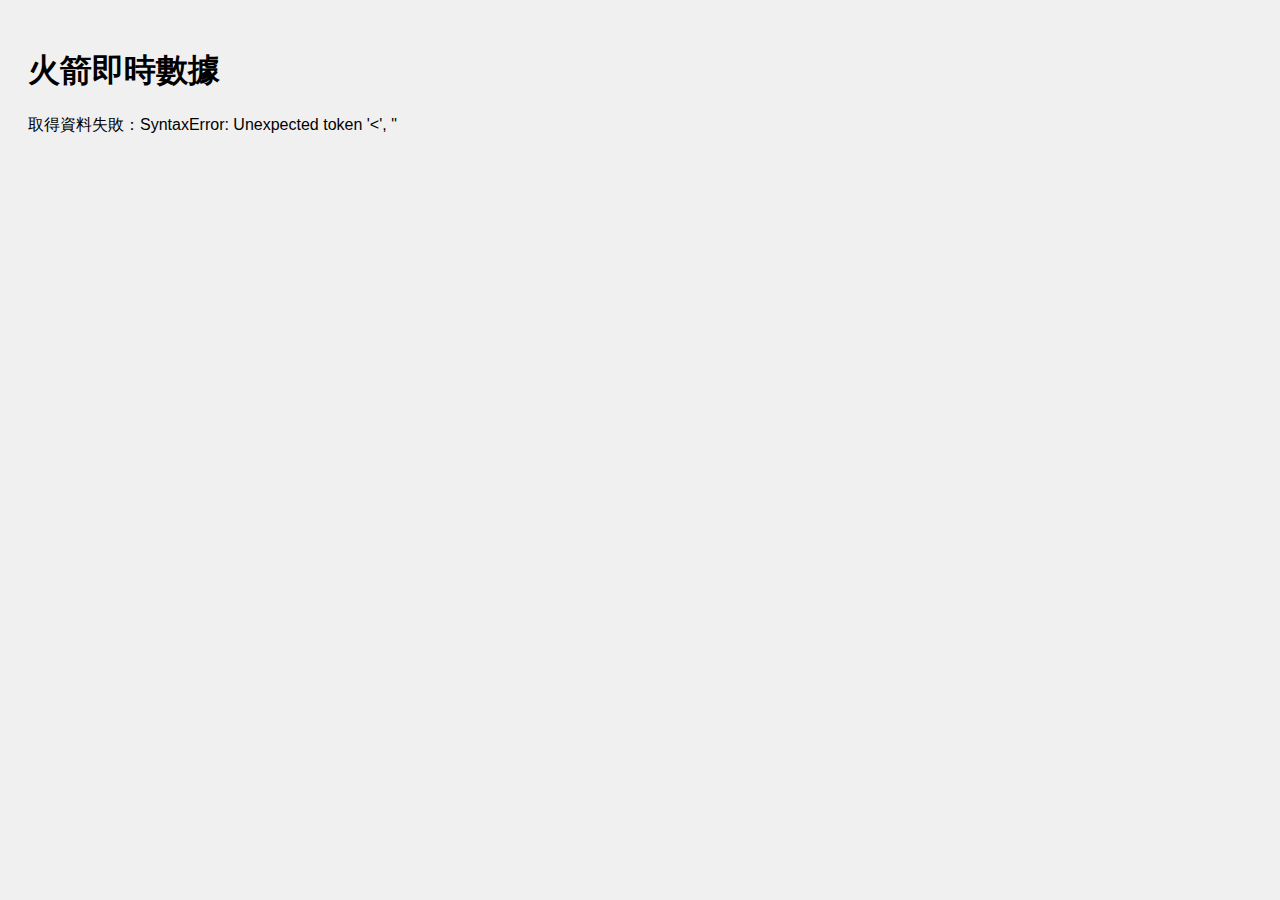
<file: PlatfromIO_Rocket/src/Main_Ground/data/index.html>
<!DOCTYPE html>
<html>
<head>
  <meta charset="UTF-8">
  <title>火箭數據監控</title>
  <style>
    body { font-family: sans-serif; padding: 20px; background: #f0f0f0; }
    h2 { margin-top: 30px; }
    pre { background: #fff; padding: 10px; border: 1px solid #ccc; overflow-x: auto; }
  </style>
</head>
<body>
  <h1>火箭即時數據</h1>
  <div id="content">載入中...</div>

  <script>
    async function fetchData() {
      try {
        const res = await fetch("/");
        const data = await res.json();
        const content = document.getElementById("content");
        content.innerHTML = "";

        const addSection = (title, value) => {
          const div = document.createElement("div");
          div.innerHTML = `<h2>${title}</h2><pre>${JSON.stringify(value, null, 2)}</pre>`;
          content.appendChild(div);
        };

        addSection("時間", data.time);
        addSection("斜率資料 (slope_data)", data.slope_data);
        addSection("姿態資料 (attit_data)", data.attit_data);
        addSection("火箭狀態 (rocket_state)", data.rocket_state);
        addSection("GPS 資料", data.gps_data);
        addSection("接收封包數", data.recive_pack_count);
        addSection("最後接收時間", data.last_recive_time);
        addSection("警告 (warning)", data.warning);
      } catch (e) {
        document.getElementById("content").innerHTML = "取得資料失敗：" + e;
      }
    }

    setInterval(fetchData, 1000); // 每秒刷新一次
    fetchData(); // 初始載入
  </script>
</body>
</html>
</file>
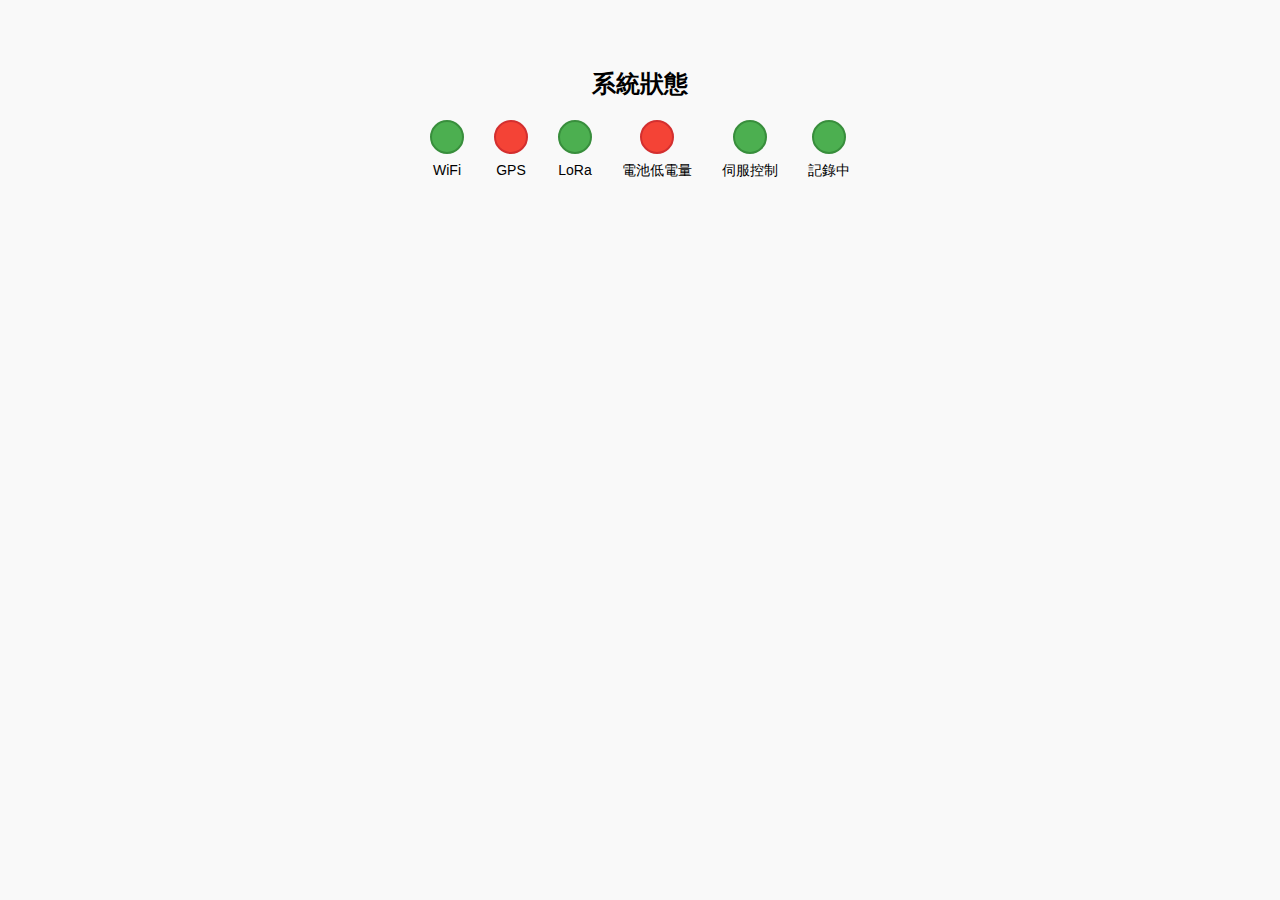
<file: test.html>
<!DOCTYPE html>
<html lang="zh-Hant">
<head>
  <meta charset="UTF-8">
  <title>布林狀態圖像化</title>
  <style>
    body {
      font-family: Arial, sans-serif;
      background-color: #f9f9f9;
      padding: 40px;
      text-align: center;
    }

    .status-row {
      display: flex;
      justify-content: center;
      gap: 30px;
      flex-wrap: wrap;
    }

    .status-item {
      display: flex;
      flex-direction: column;
      align-items: center;
      font-size: 14px;
    }

    .circle {
      width: 30px;
      height: 30px;
      border-radius: 50%;
      margin-bottom: 8px;
      border: 2px solid #ccc;
      transition: background-color 0.3s;
    }

    .on {
      background-color: #4CAF50; /* 綠 */
      border-color: #388E3C;
    }

    .off {
      background-color: #f44336; /* 紅 */
      border-color: #d32f2f;
    }
  </style>
</head>
<body>

  <h2>系統狀態</h2>

  <div class="status-row" id="statusRow">
    <!-- JS 動態產生內容 -->
  </div>

  <script>
    // 假設這是布林資料及對應名稱
    const boolStates = [
      { name: "WiFi", value: true },
      { name: "GPS", value: false },
      { name: "LoRa", value: true },
      { name: "電池低電量", value: false },
      { name: "伺服控制", value: true },
      { name: "記錄中", value: true },
    ];

    const container = document.getElementById("statusRow");

    boolStates.forEach(item => {
      const div = document.createElement("div");
      div.className = "status-item";

      const circle = document.createElement("div");
      circle.className = "circle " + (item.value ? "on" : "off");

      const label = document.createElement("div");
      label.textContent = item.name;

      div.appendChild(circle);
      div.appendChild(label);
      container.appendChild(div);
    });
  </script>

</body>
</html>
</file>
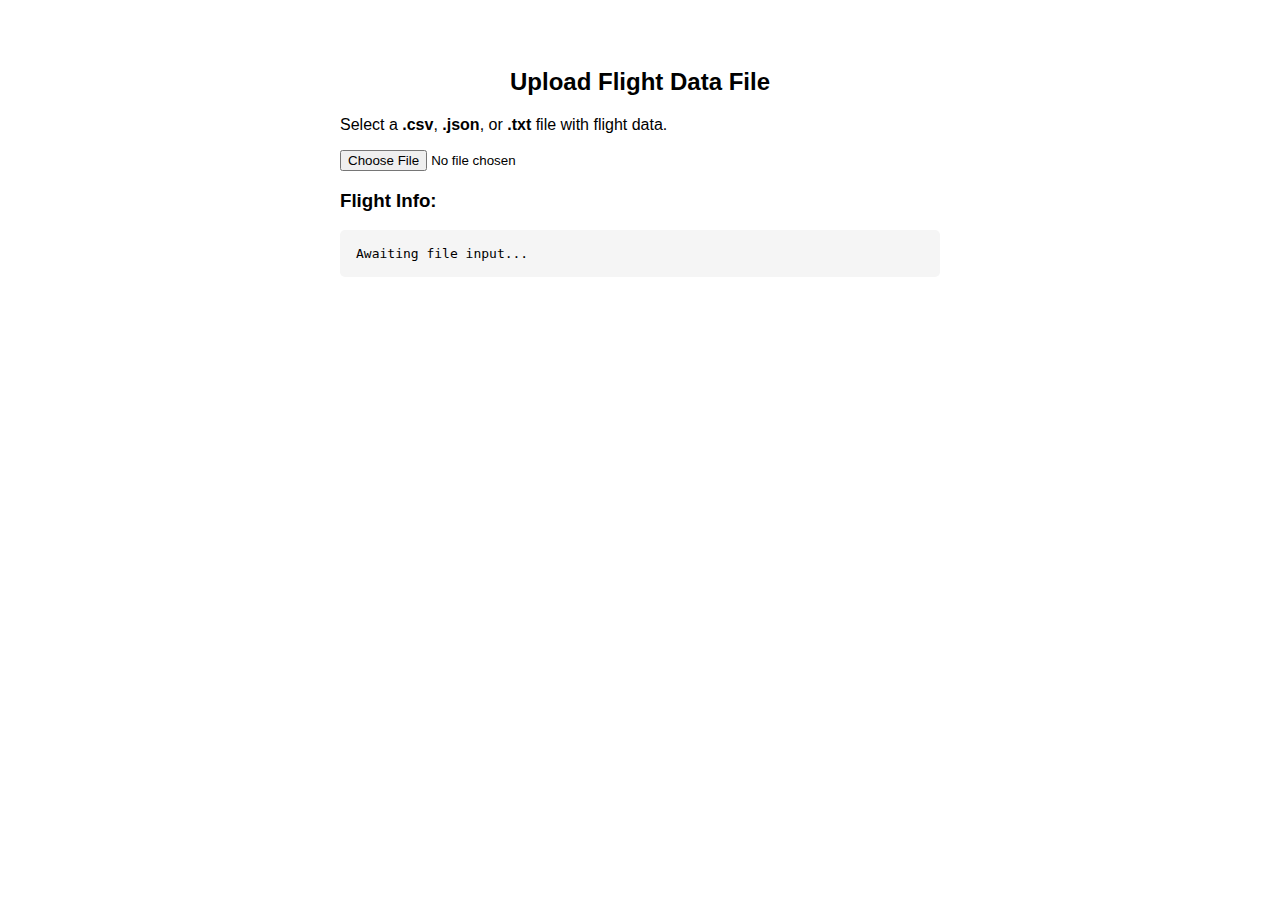
<file: Data sorting web page/t0.html>
<!DOCTYPE html>
<html lang="en">
<head>
  <meta charset="UTF-8" />
  <meta name="viewport" content="width=device-width, initial-scale=1" />
  <title>Flight Data Monitor</title>
  <style>
    body {
      font-family: Arial, sans-serif;
      max-width: 600px;
      margin: 2rem auto;
      padding: 1rem;
    }
    h2 {
      text-align: center;
    }
    pre {
      background: #f5f5f5;
      padding: 1rem;
      border-radius: 5px;
      white-space: pre-wrap;
    }
  </style>
</head>
<body>
  <h2>Upload Flight Data File</h2>
  <p>Select a <strong>.csv</strong>, <strong>.json</strong>, or <strong>.txt</strong> file with flight data.</p>
  <input type="file" id="fileInput" accept=".csv,.json,.txt" />
  
  <h3>Flight Info:</h3>
  <pre id="result">Awaiting file input...</pre>
  <script src="t1.js"></script>
</body>
</html>
</file>
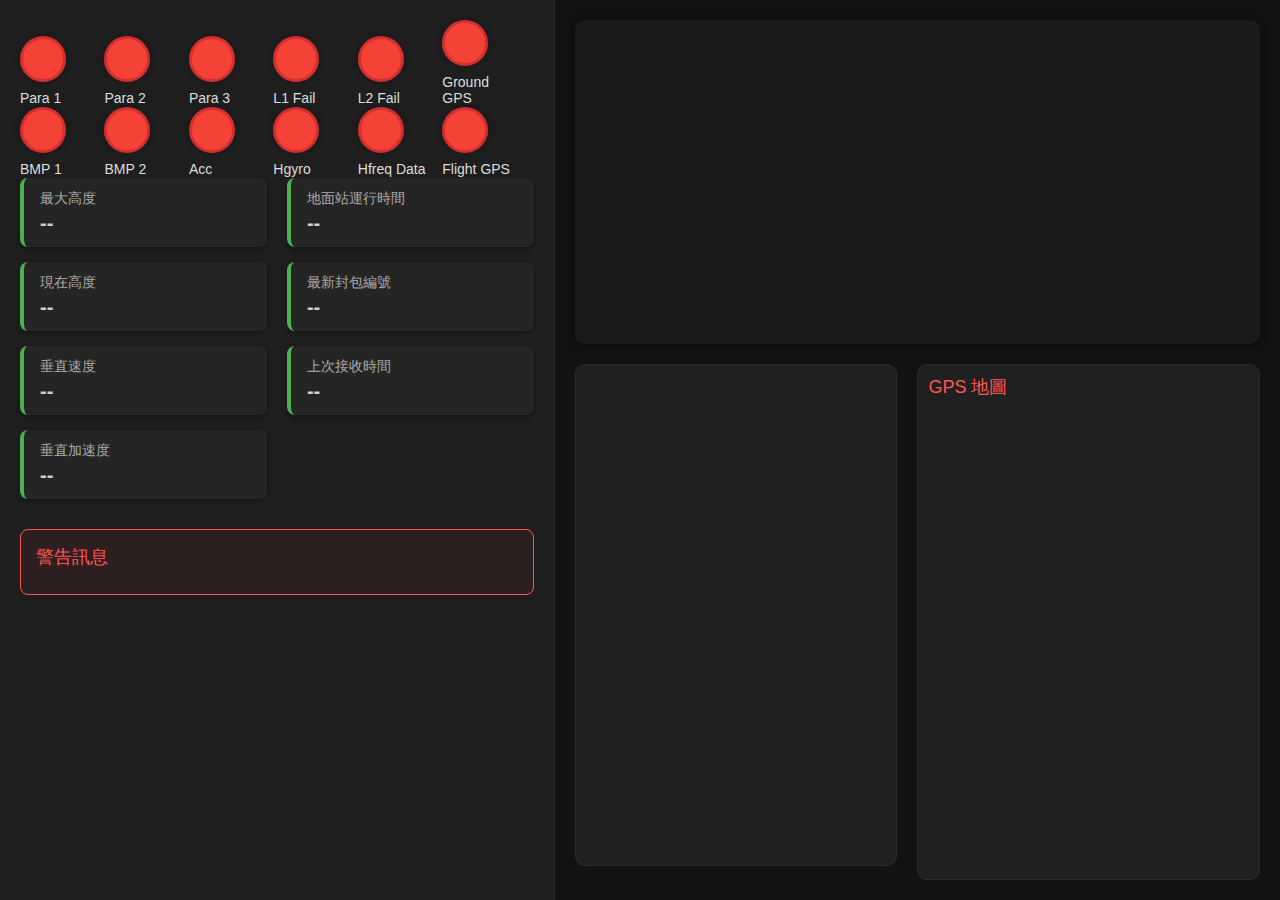
<file: PlatfromIO_Rocket/data/index copy.html>
<!DOCTYPE html>
<html lang="en">
<head>
    <meta charset="UTF-8" />
    <title>Rocket Monitor</title>
    <link rel="stylesheet" href="style.css">
</head>
<body>
    <main class="wrapper">
        <!-- 左側：監控資訊 -->
        <section class="monitor-panel">
            <div id="bool_data_list" class="bool-data-list">
                <div class="bool_item">
                    <div class="bool_circle bool_off"></div>
                    <div class="bool-label" id="Para_1">Para 1</div>
                </div>
                <div class="bool_item">
                    <div class="bool_circle bool_off"></div>
                    <div class="bool-label" id="Para_2">Para 2</div>
                </div>
                <div class="bool_item">
                    <div class="bool_circle bool_off"></div>
                    <div class="bool-label" id="Para_3">Para 3</div>
                </div>
                <div class="bool_item">
                    <div class="bool_circle bool_off"></div>
                    <div class="bool-label" id="L1_Fail">L1 Fail</div>
                </div>
                <div class="bool_item">
                    <div class="bool_circle bool_off"></div>
                    <div class="bool-label" id="L2_Fail">L2 Fail</div>
                </div>
                <div class="bool_item">
                    <div class="bool_circle bool_off"></div>
                    <div class="bool-label" id="Ground_GPS">Ground GPS</div>
                </div>
                <div class="bool_item">
                    <div class="bool_circle bool_off"></div>
                    <div class="bool-label" id="BMP_1">BMP 1</div>
                </div>
                <div class="bool_item">
                    <div class="bool_circle bool_off"></div>
                    <div class="bool-label" id="BMP_2">BMP 2</div>
                </div>
                <div class="bool_item">
                    <div class="bool_circle bool_off"></div>
                    <div class="bool-label" id="Acc">Acc</div>
                </div>
                <div class="bool_item">
                    <div class="bool_circle bool_off"></div>
                    <div class="bool-label" id="Hgyro">Hgyro</div>
                </div>
                <div class="bool_item">
                    <div class="bool_circle bool_off"></div>
                    <div class="bool-label" id="Hfreq_Data">Hfreq Data</div>
                </div>
                <div class="bool_item">
                    <div class="bool_circle bool_off"></div>
                    <div class="bool-label" id="Flight_GPS">Flight GPS</div>
                </div>
            </div>

            <div class="monitor-data-item">
                <div class="monitor-item-l">
                    <div class="monitor-item">
                        <div class="label">最大高度</div>
                        <div class="value" id="alt_max">--</div>
                    </div>
                    <div class="monitor-item">
                        <div class="label">現在高度</div>
                        <div class="value" id="alt_now">--</div>
                    </div>
                    <div class="monitor-item">
                        <div class="label">垂直速度</div>
                        <div class="value" id="ver">--</div>
                    </div>
                    <div class="monitor-item">
                        <div class="label">垂直加速度</div>
                        <div class="value" id="acc">--</div>
                    </div>
                </div>
                <div class="monitor-item-r">
                    <div class="monitor-item">
                        <div class="label">地面站運行時間</div>
                        <div class="value" id="runtime">--</div>
                    </div>
                    <div class="monitor-item">
                        <div class="label">最新封包編號</div>
                        <div class="value" id="packet_index">--</div>
                    </div>
                    <div class="monitor-item">
                        <div class="label">上次接收時間</div>
                        <div class="value" id="receive_time">--</div>
                    </div>
                </div>
            </div>
            
            <div class="warning-panel">
                <div class="section-title">警告訊息</div>
                <!-- 警告訊息 -->
            </div>
        </section>

        <!-- 右側：視覺化區塊 -->
        <section class="visualization-panel">
            <div class="chart-container">
                <canvas id="dataChart" width="600" height="300"></canvas>
            </div>
            <div class="lower-section">
                <div id="rocketViewer" class="rocket-visual" style="width: 500px; height: 500px;"></div>
                <div class="gps-container">
                    <div class="section-title">GPS 地圖</div>
                    <!-- GPS 地圖內容 -->
                </div>
            </div>
        </section>
    </main>
    <script src="script.js"></script>
</body>
</file>
<file: PlatfromIO_Rocket/data/style.css>
/* style.css */

:root {
    --bg-color: #121212;
    --panel-bg: #1e1e1e;
    --text-color: #ffffffcc;
    --label-color: #aaaaaa;
    --accent-color: #4caf50;
    --warning-color: #ff5555;
    --border-color: #2a2a2a;
    --font: 'Segoe UI', sans-serif;
}

body {
    margin: 0;
    padding: 0;
    font-family: var(--font);
    background-color: var(--bg-color);
    color: var(--text-color);
}

.wrapper {
    display: flex;
    flex-direction: row;
    height: 100vh;
    overflow: hidden;
}

/* 左側資訊面板 */
.monitor-panel {
    flex: 3;
    background-color: var(--panel-bg);
    padding: 20px;
    overflow-y: auto;
    border-right: 1px solid var(--border-color);
    
}

.bool_data_list {
    display: flex;
    flex-wrap: wrap;
    gap: 20px;
    margin-top: 20px;
    margin-bottom: 50px;
    justify-content: flex-start;
}

.bool_item {
    display: flex;
    flex-direction: column;
    display: inline-block;
    align-items: center;
    font-size: 14px;
    color: #ddd;
    width: 80px;
    user-select: none;
    cursor: default;
    transition: transform 0.2s ease;
}

.bool_item:hover {
    transform: scale(1.1);
    color: #fff;
}

.bool_circle {
    width: 40px;
    height: 40px;
    border-radius: 50%;
    margin-bottom: 8px;
    border: 3px solid transparent;
    box-shadow: 0 0 8px rgba(0,0,0,0.2);
    transition: background-color 0.3s ease, box-shadow 0.3s ease, border-color 0.3s ease;
}

.bool_on {
    background-color: #4caf50;  /* 綠色 */
    /* box-shadow: 0 0 12px #4caf50; */
    border-color: #388e3c;
}

.bool_off {
    background-color: #f44336; /* 紅色 */
    /* box-shadow: 0 0 12px #f44336; */
    border-color: #d32f2f;
}

.monitor-data-item {
    display: flex;
    flex-direction: row;
    justify-content: space-between;
    gap: 20px;
    margin-bottom: 30px;
}

.monitor-item-l,
.monitor-item-r {
    flex: 1;
    display: flex;
    flex-direction: column;
    gap: 15px;
}

/* 單一監控項目外觀 */
.monitor-item {
    background-color: #252525;
    padding: 12px 16px;
    border-radius: 8px;
    border-left: 4px solid var(--accent-color);
    box-shadow: 0 2px 5px #00000044;
}

/* 標籤文字 */
.label {
    font-size: 14px;
    color: var(--label-color);
    margin-bottom: 4px;
}

/* 數值文字 */
.value {
    font-size: 20px;
    font-weight: bold;
    color: var(--text-color);
}

.warning-panel {
    margin-top: 30px;
    padding: 15px;
    background-color: #2d1f1f;
    border: 1px solid var(--warning-color);
    border-radius: 8px;
}

.section-title {
    font-size: 18px;
    color: var(--warning-color);
    margin-bottom: 10px;
}

/* 右側視覺化面板 */
.visualization-panel {
    flex: 4;
    display: flex;
    flex-direction: column;
    background-color: var(--bg-color);
    padding: 20px;
    overflow: hidden;
}

.chart-container {
    background-color: #1a1a1a;
    border-radius: 10px;
    padding: 10px;
    margin-bottom: 20px;
    box-shadow: 0 0 10px #00000088;
}

.lower-section {
    display: flex;
    flex: 1;
    gap: 20px;
}

/* 火箭視圖區塊 */
.rocket-visual {
    flex: 1;
    background-color: #202020;
    border: 1px solid var(--border-color);
    border-radius: 10px;
}

/* GPS 地圖區塊 */
.gps-container {
    flex: 1;
    background-color: #202020;
    padding: 10px;
    border-radius: 10px;
    border: 1px solid var(--border-color);
}

/* 滾動條樣式 */
::-webkit-scrollbar {
    width: 8px;
}
::-webkit-scrollbar-track {
    background: #1a1a1a;
}
::-webkit-scrollbar-thumb {
    background: #555;
    border-radius: 4px;
}
::-webkit-scrollbar-thumb:hover {
    background: #777;
}
</file>
